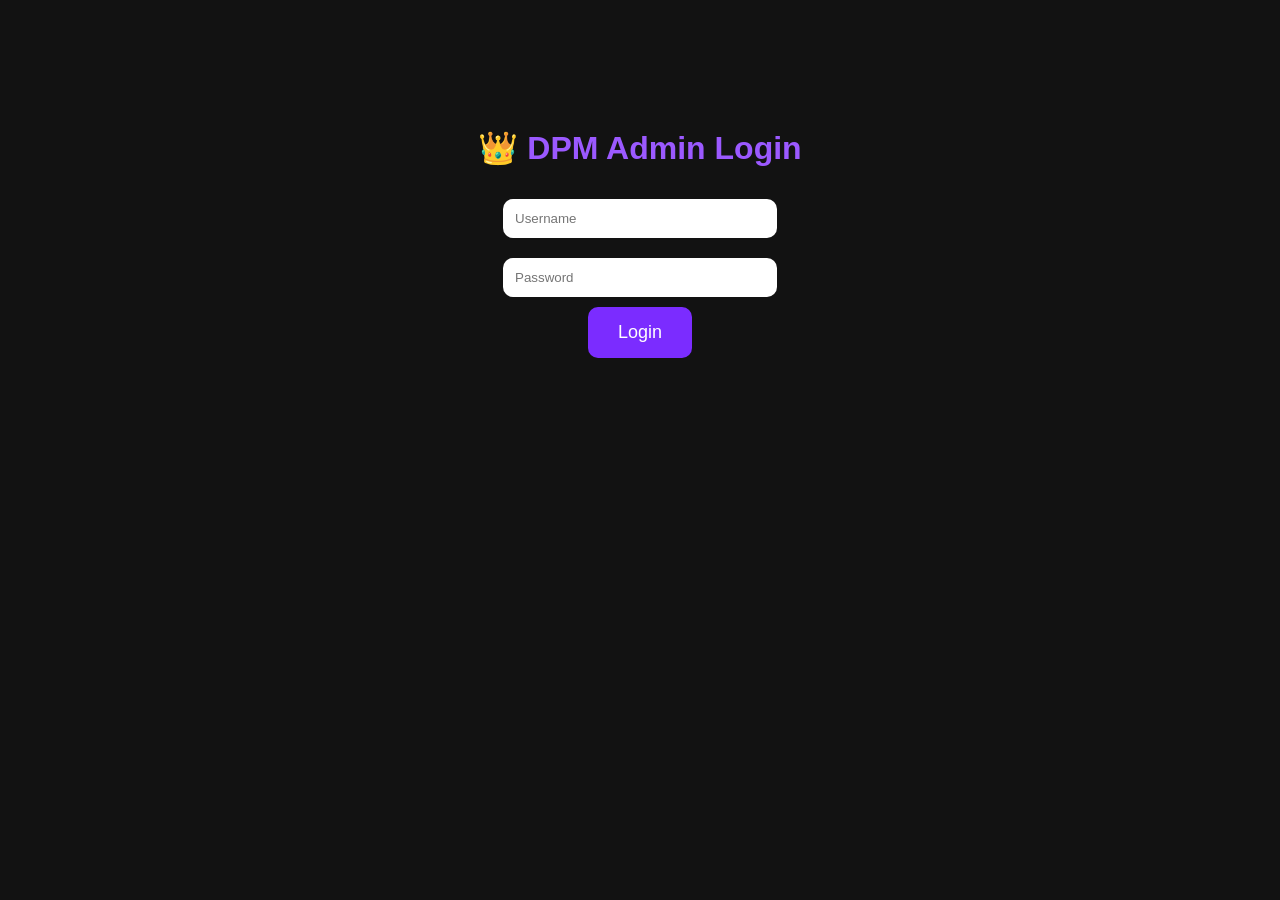
<file: admin/login.html>
<!DOCTYPE html>
<html>
<head>
    <title>DPM Admin Login</title>
    <style>
        body {
            background-color: #121212;
            color: white;
            font-family: Arial, sans-serif;
            text-align: center;
            padding-top: 100px;
        }

        h1 {
            color: #9b59ff;
        }

        input {
            width: 250px;
            padding: 12px;
            margin: 10px;
            border-radius: 10px;
            border: none;
        }

        button {
            background-color: #7b2cff;
            color: white;
            border: none;
            padding: 15px 30px;
            border-radius: 10px;
            font-size: 18px;
            cursor: pointer;
        }

        button:hover {
            background-color: #9b59ff;
        }
    </style>
</head>
<body>

<h1>👑 DPM Admin Login</h1>

<input type="text" id="username" placeholder="Username">
<br>

<input type="password" id="password" placeholder="Password">
<br>

<button onclick="login()">Login</button>

<script>
function login() {
    let username = document.getElementById("username").value;
    let password = document.getElementById("password").value;

    if (username === "kevin" && password === "DPMOwner123") {
        window.location.href = "dashboard.html";
    } else {
        alert("Incorrect username or password.");
    }
}
</script>

</body>
</html>
</file>
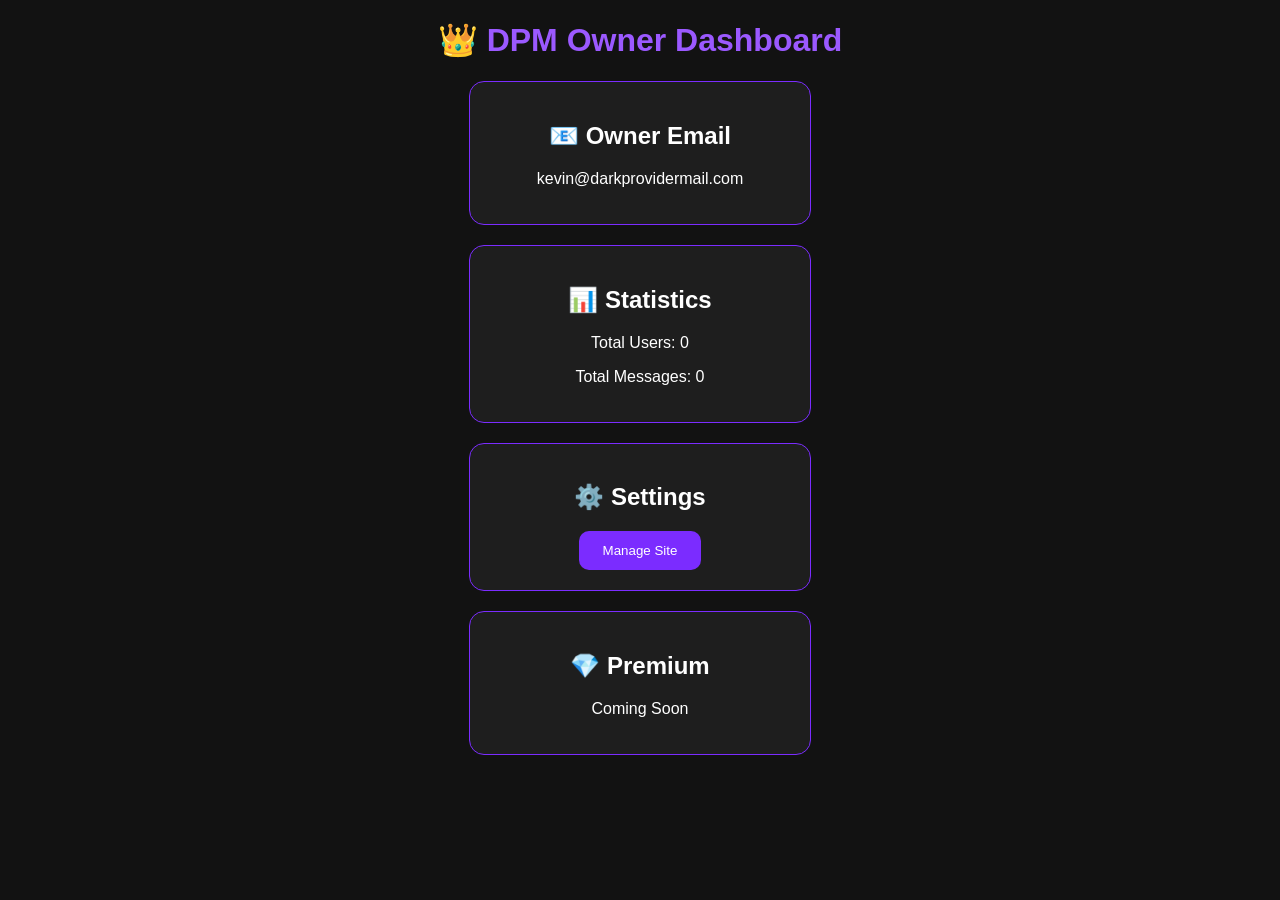
<file: admin/admin/dashboard.html>
<!DOCTYPE html>
<html>
<head>
    <title>DPM Admin Dashboard</title>
    <style>
        body {
            background-color: #121212;
            color: white;
            font-family: Arial, sans-serif;
            text-align: center;
        }

        h1 {
            color: #9b59ff;
        }

        .card {
            background-color: #1e1e1e;
            border: 1px solid #7b2cff;
            border-radius: 15px;
            width: 300px;
            margin: 20px auto;
            padding: 20px;
        }

        button {
            background-color: #7b2cff;
            color: white;
            border: none;
            padding: 12px 24px;
            border-radius: 10px;
            cursor: pointer;
        }

        button:hover {
            background-color: #9b59ff;
        }
    </style>
</head>
<body>

<h1>👑 DPM Owner Dashboard</h1>

<div class="card">
    <h2>📧 Owner Email</h2>
    <p>kevin@darkprovidermail.com</p>
</div>

<div class="card">
    <h2>📊 Statistics</h2>
    <p>Total Users: 0</p>
    <p>Total Messages: 0</p>
</div>

<div class="card">
    <h2>⚙️ Settings</h2>
    <button>Manage Site</button>
</div>

<div class="card">
    <h2>💎 Premium</h2>
    <p>Coming Soon</p>
</div>

</body>
</html>
</file>
